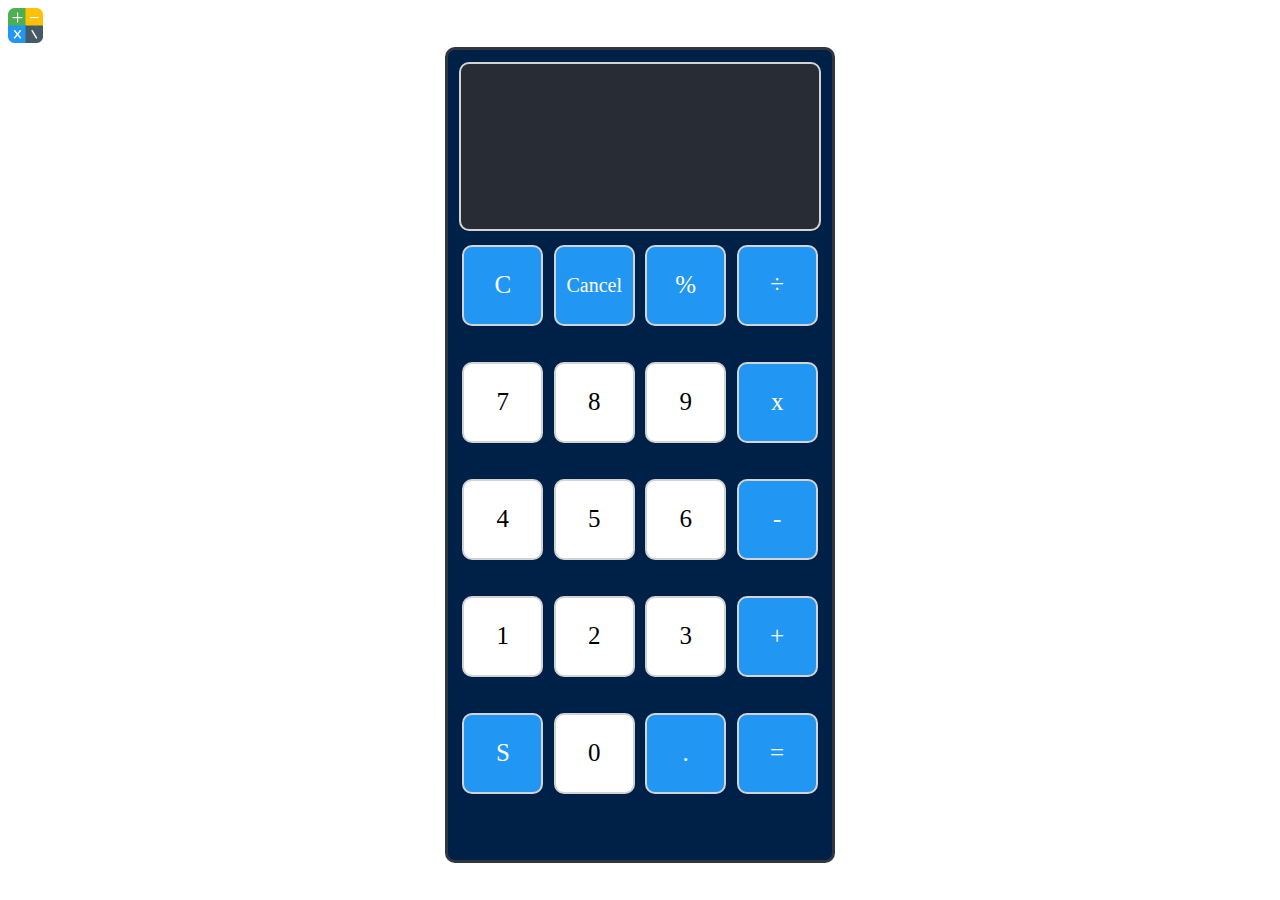
<file: CALCULATOR/index.html>
<!DOCTYPE html>
<html lang="en">
<head>
    <meta charset="UTF-8">
    <meta name="viewport" content="width=device-width, initial-scale=1.0">
    <title>Calculator</title>
    <link rel="icon" type="image/x-icon" href="assets/calculator.png">
    <link rel="stylesheet" href="styles.css">
</head>
<body>
    <header>
        <nav>
            <div id="logo">
                <a href="#"><img class="calculator-icon" src="assets/calculator.png" alt="Calculator Image"></a>
            </div>
        </nav>

    </header>

    <main>
        <div id="calculator-section">
            
            <section class="display">
                <h2 id="calculations"></h2>
                <h3 id="answers"></h3>

            </section>

            <section class="btns-container">

                <div id="btn-clear" class="btns operator"> <p>  C  </p>  </div>
                <div id="btn-cancel" class="btns operator"> <p id="button-cancel">  Cancel  </p>  </div>
                <div id="btn-modulus" class="btns operator"> <p>  %  </p>  </div>
                <div id="btn-division" class="btns operator"> <p>  ÷  </p>  </div>

                <div id="btn-7" class="btns num">      <p>  7  </p>  </div>
                <div id="btn-8" class="btns num">      <p>  8  </p>  </div>
                <div id="btn-9" class="btns num">      <p>  9  </p>  </div>
                <div id="btn-product" class="btns operator"> <p>  x  </p>  </div>
 
                <div id="btn-4" class="btns num">      <p>  4  </p>  </div>
                <div id="btn-5" class="btns num">      <p>  5  </p>  </div>
                <div id="btn-6" class="btns num">      <p>  6  </p>  </div>
                <div id="btn-diff" class="btns operator"> <p>  -  </p>  </div>
 
                <div id="btn-1" class="btns num">      <p>  1  </p>  </div>
                <div id="btn-2" class="btns num">      <p>  2  </p>  </div>
                <div id="btn-3" class="btns num">      <p>  3  </p>  </div>
                <div id="btn-add" class="btns operator"> <p>  +  </p> </div>
 
                <div id="btn-S" class="btns operator"> <p>  S  </p> </div>
                <div id="btn-0" class="btns num">      <p>  0   </p> </div>
                <div id="btn-dot" class="btns operator"> <p>  .   </p> </div>
                <div id="btn-equal" class="btns operator"> <p>  =   </p> </div>


            </section>

        </div>

        <script src="scripts.js">
        </script>

    </main>


    <footer>

    </footer>
    
</body>
</html>
</file>
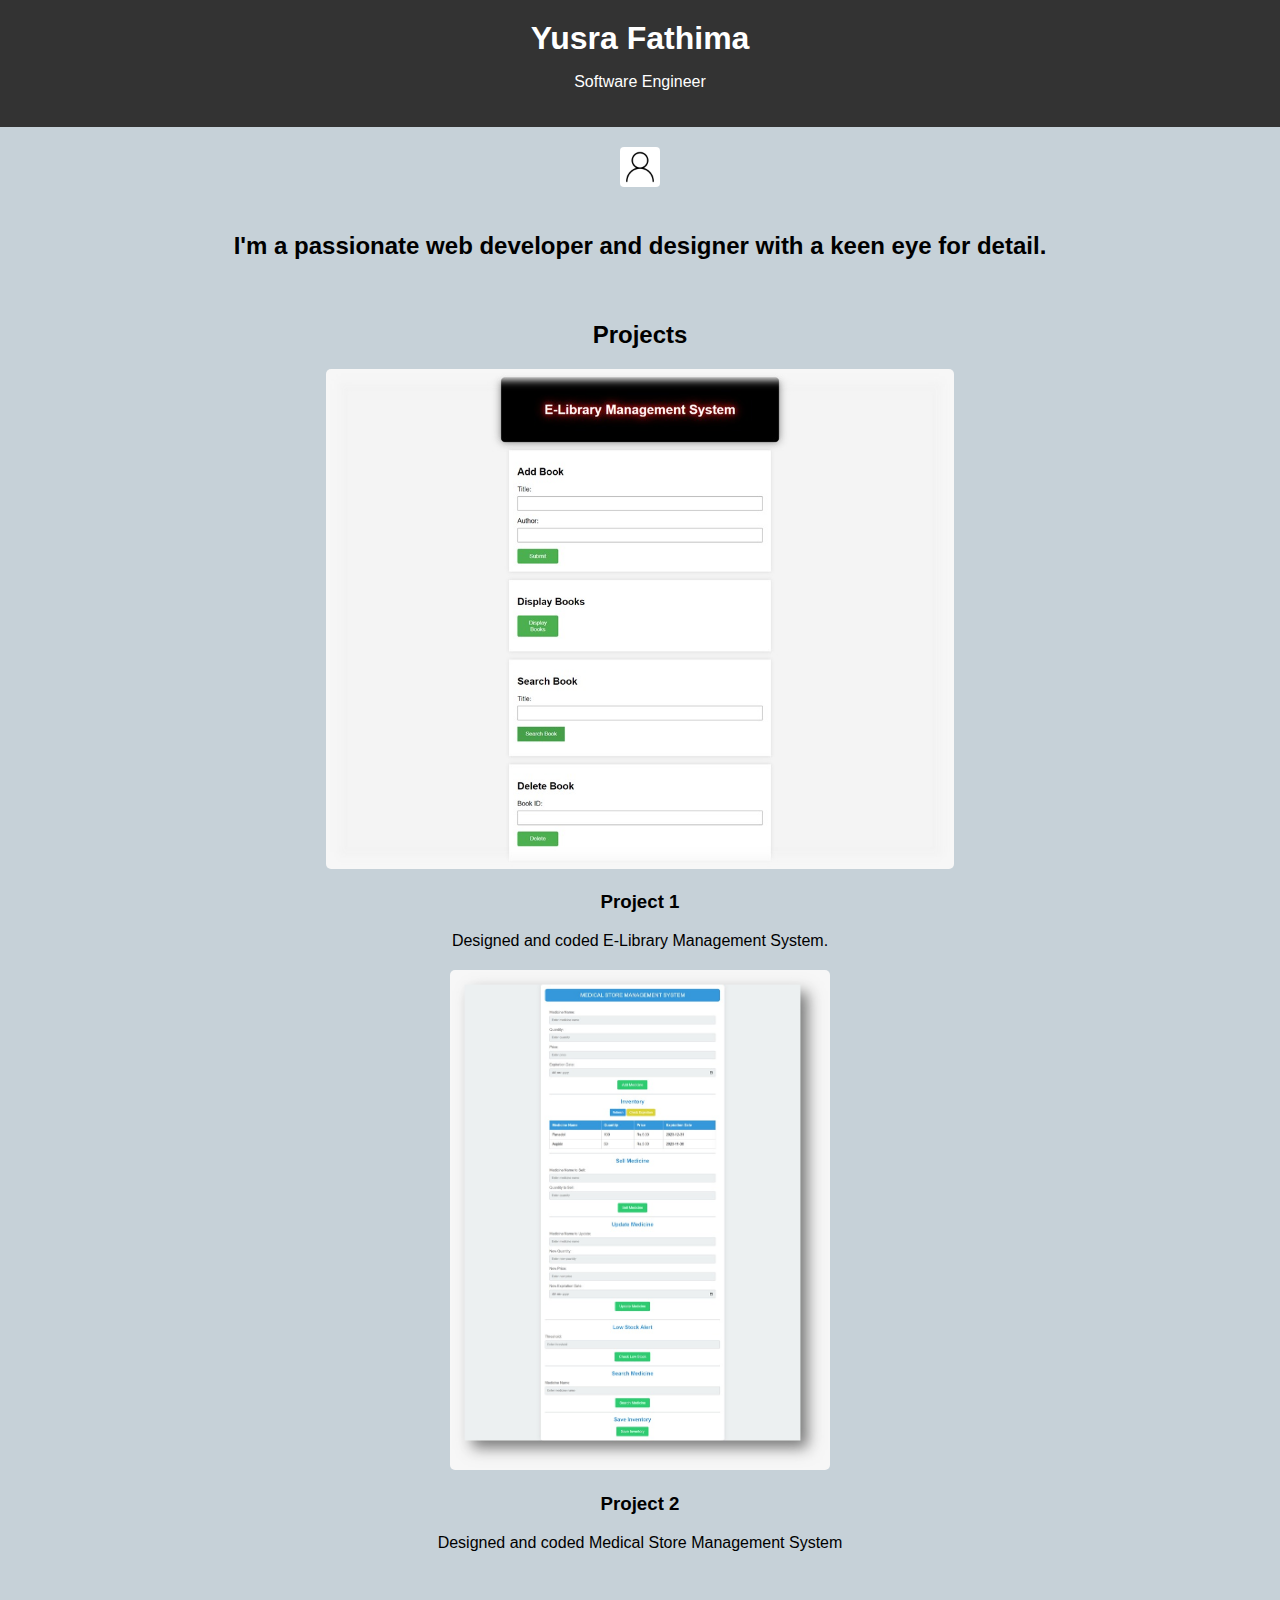
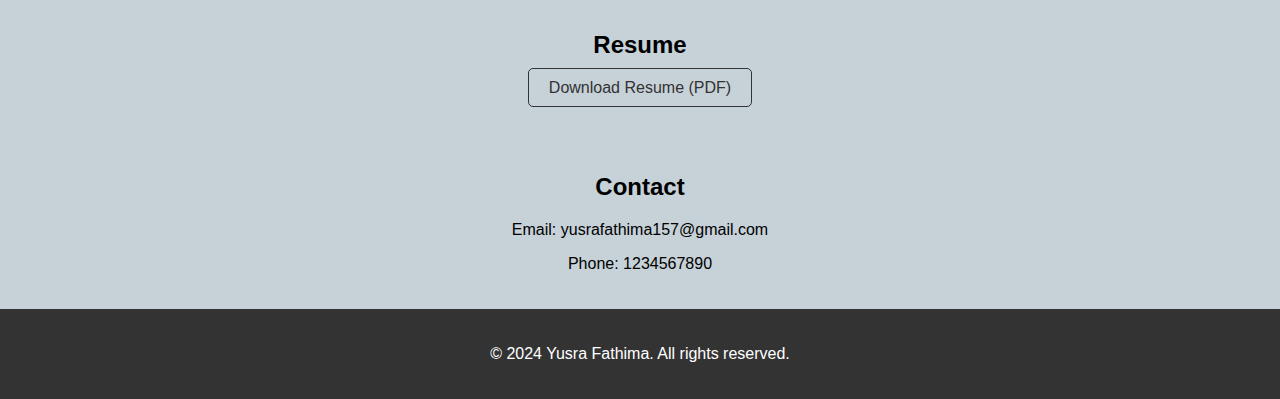
<file: PORTFOLIO/structure.html>
<!DOCTYPE html>
<html lang="en">
  <head>
    <meta charset="UTF-8" />
    <meta name="viewport" content="width=device-width, initial-scale=1.0" />
    <link rel="stylesheet" href="styles.css" />
    <title>My Portfolio</title>
  </head>
  <body>
    <header>
      <h1>Yusra Fathima</h1>
      <p>Software Engineer</p>
    </header>

    <section id="about">
      <img src="profile.jpg" alt="Yusra Fathima" />
    </section>

    <section id="about1">
      <h2>
        I'm a passionate web developer and designer with a keen eye for detail.
      </h2>
    </section>

    <section id="projects">
      <h2>Projects</h2>
      <div class="project">
        <img src="project1.jpg" alt="Project 1" />
        <h3>Project 1</h3>
        <p>Designed and coded E-Library Management System.</p>
      </div>
      <div class="project">
        <img src="project2.jpg" alt="Project 2" />
        <h3>Project 2</h3>
        <p>
          Designed and coded Medical Store Management System
        </p>
      </div>
    </section>
    <section id="resume">
      <h2>Resume</h2>
      <p><a href="resume.pdf" download> Download Resume (PDF)</a></p>
    </section>
    <section id="contact">
      <h2>Contact</h2>
      <p>Email: yusrafathima157@gmail.com</p>
      <p>Phone: 1234567890</p>
    </section>
    <footer>
      <p>&copy; 2024 Yusra Fathima. All rights reserved.</p>
    </footer>
  </body>
</html>
</file>
<file: CALCULATOR/styles.css>
.calculator-icon{
    width:35px; 
}
#calculator-section{
    height:90vh;
    width:30vw;
    background-color:#002147;
    border:3px solid #31363F;
    border-radius:10px;
    margin:auto;
}
.display{
    height:18vh;
    width:93%;
    background-color:#282C35;
    border:2px solid lightgray;
    border-radius:10px;
    margin:12px auto;
    padding-top:3px;
}
#calculations{
    height:8vh;
    width:90%;
    padding:10px;
    /* border:2px solid white; */
    border-radius:10px;
    margin:auto;
    color:white;
}
#answers{
    height:5vh;
    width:90%;
    /* border:0.1px solid white; */
    border-radius:11px;
    margin: 1px auto;
    color:white;

}
.btns-container{
    height:65vh;
    width:98%;
    /* border:2px solid #0E46A3; */
    margin:auto;
    padding:2px;
    display:flex;
    justify-content:space-evenly;
    align-items:space-evenly;
    flex-wrap:wrap;
}
.btns{
    height:6vw;
    width:6vw;
    border:2px solid lightgray;
    border-radius:10px;
    display:flex;
    justify-content:center;
    align-items:center;
    
}
.btns p{
    font-size:25px;
}
#button-cancel{
    font-size:20px;

}
.operator{
    background-color:#2196F3;
    color:white;
}
.operator:hover{
    background-color:#0E46A3;
}
.operator:active{
    background-color:#1E0342;
}
.num{
    background-color:white;
}
.num:hover{
    background-color:#9AC8CD;
    color:white;
}
.num:active{
    background-color:#001d3d;
    color:white;
}

                                        /* ResponsiveNess Section */
@media (max-width:767px){
    #calculator-section{
        height:80vh;
        width:75vw;
    }
    .btns-container{
        height:55vh;
        width:97%;
    }
    .btns{
        height:15vw;
        width:15vw;
        
    }
    .btns p{
        text-align:center;
        font-size:20px;
    }
    #button-cancel{
        font-size:15px;
    
    }


}
@media (min-width: 768px) and (max-width: 991px) {
    #calculator-section{
        height:80vh;
        width:75vw;
    }
    .btns-container{
        height:55vh;
        width:97%;
    }
    .btns{
        height:15vw;
        width:15vw;
        
    }
    .btns p{
        text-align:center;
        font-size:20px;
    }
    #button-cancel{
        font-size:15px;
    
    }
    
  }
</file>
<file: PORTFOLIO/styles.css>
body {
    font-family: Arial, sans-serif;
    margin: 0;
    background-color: rgb(198, 209, 216);
    padding: 0;
  }
  
  header {
    background-color: #333;
    color: #fff;
    text-align: center;
    padding: 20px 0;
  }
  
  header h1 {
    margin: 0;
  }
  
  #about1 {
    text-align: center;
    padding: 1px 0;
  }
  #about {
    text-align: center;
    padding: 20px 0;
  }
  
  #about img {
    width: 40px;
    border-radius: 10%;
  }
  
  #skills {
    text-align: left;
    padding: 10px 0;
  }
  
  #skills ul {
    list-style: none;
  }
  
  #projects {
    text-align: center;
    padding: 20px 0;
  }
  
  .project {
    margin-bottom: 20px;
  }
  
  .project img {
    max-width: 100%;
    height: 500px;
    border-radius: 5px;
  }
  
  #resume,
  #contact {
    text-align: center;
    padding: 20px 0;
  }
  
  #resume a {
    text-decoration: none;
    color: #333;
    border: 1px solid #333;
    padding: 10px 20px;
    border-radius: 5px;
  }
  
  footer {
    background-color: #333;
    color: #fff;
    text-align: center;
    padding: 20px 0;
  }
</file>
